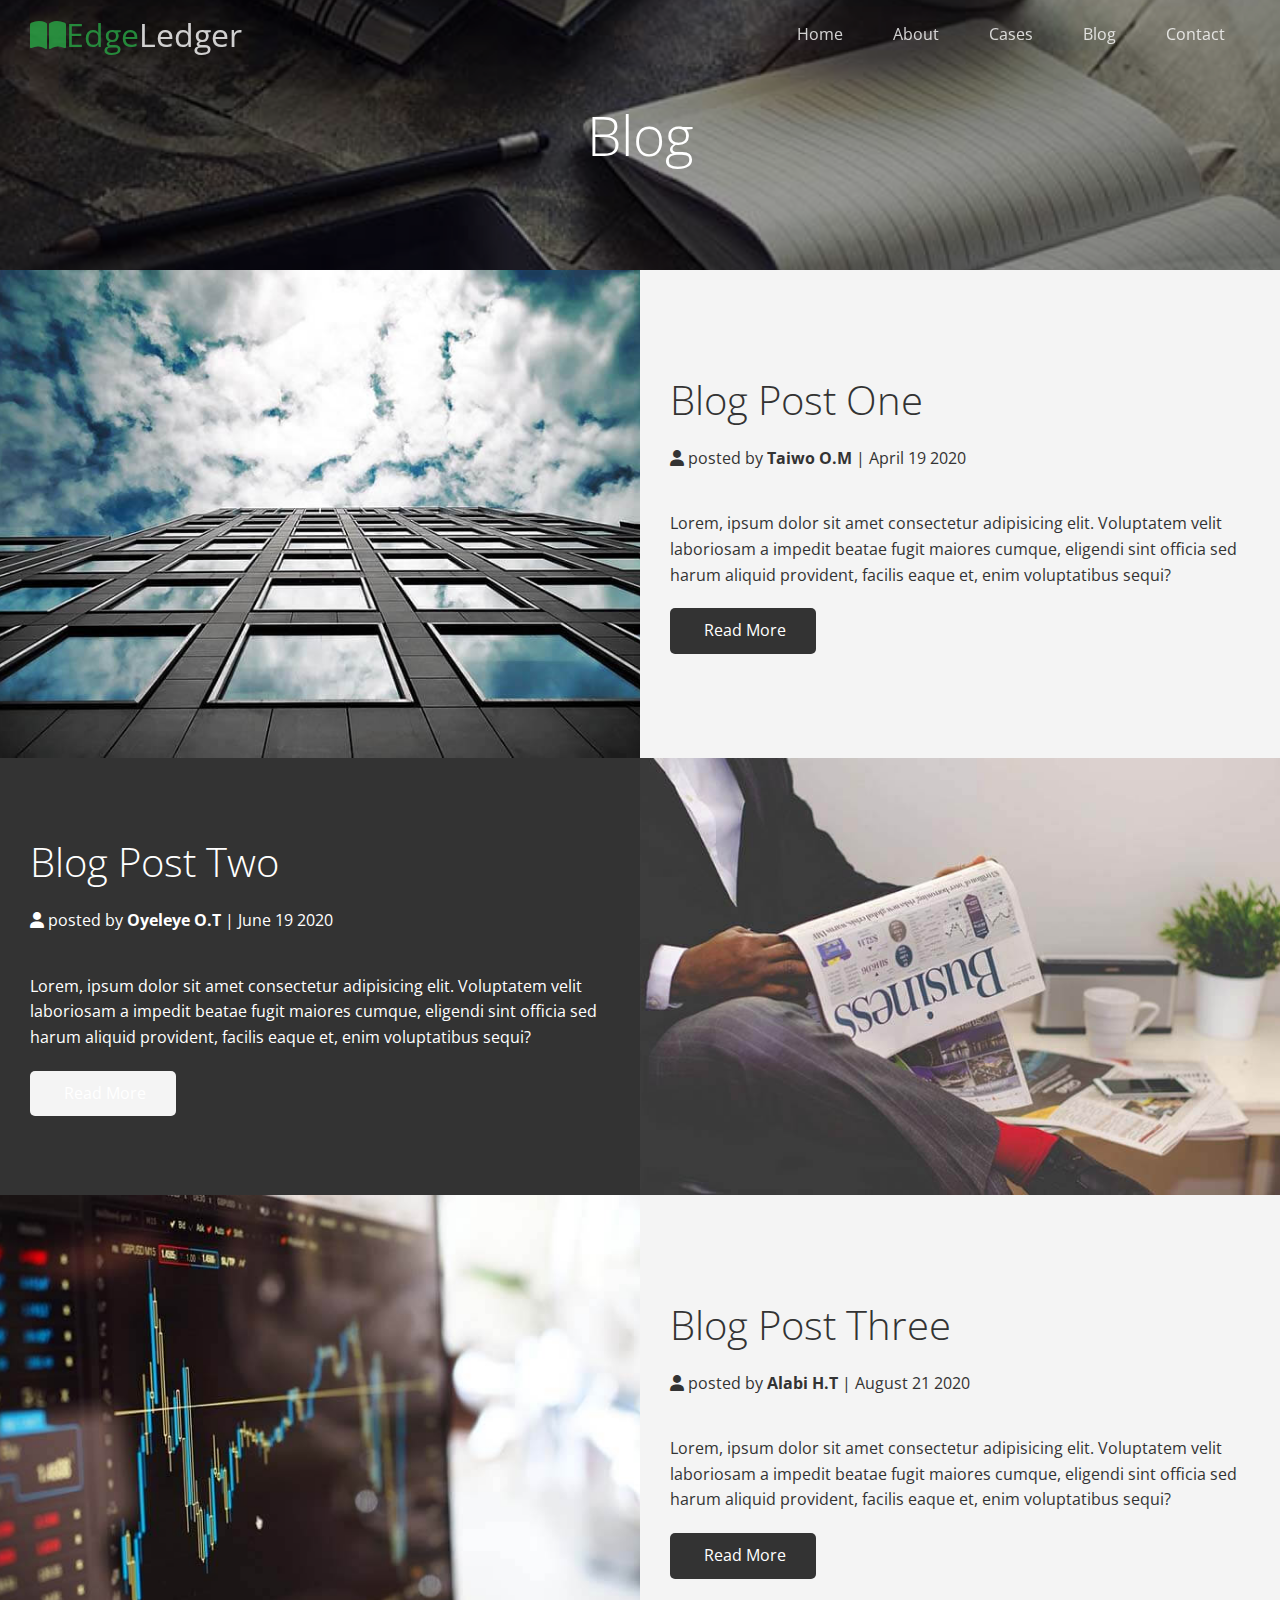
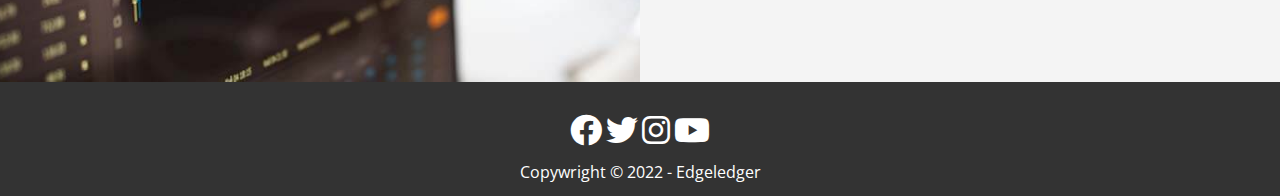
<file: blog.html>
<!DOCTYPE html>
<html lang="en">
<head>
    <meta charset="UTF-8">
    <meta http-equiv="X-UA-Compatible" content="IE=edge">
    <meta name="viewport" content="width=device-width, initial-scale=1.0">
    <link rel="stylesheet" href="./css/utilities.css">
    <link rel="stylesheet" href="./css/style.css">
    <link rel="stylesheet" href="https://cdnjs.cloudflare.com/ajax/libs/font-awesome/6.0.0-beta3/css/all.min.css">
    <title>Read Our Blog</title>
</head>
<body id="home">
    <header class="hero blog">
        <div id="navbar" class="navbar top">
            <h1 class="logo">
               <span class="text-primary"><i class="fas fa-book-open"></i>Edge</span>Ledger
            </h1>
            <nav>
                <ul>
                  <li><a href="index.html">Home</a></li>
                  <li><a href="index.html#about">About</a></li>
                  <li><a href="index.html#cases">Cases</a></li>
                  <li><a href="index.html#blog">Blog</a></li>
                 <li><a href="index.html#contact">Contact</a></li>
                </ul>
            </nav>
        </div>

        <div class="content">
            <h1>Blog</h1>
        </div>
    </header>

    <main>
                <article class="flex-columns">
            <div class="row">
               <div class="column">
                   <div class="column-1">
                     <img src=".//image_resources/blog/blog1.jpg" alt="">
                   </div>
               </div>
               <div class="column">
                   <div class="column-2 bg-light">
                   <h2>Blog Post One</h2>
                   <p class="meta">
                      <i class="fas fa-user"></i> posted by<strong> Taiwo O.M</strong> | April 19 2020
                   </p>
                   <p>Lorem, ipsum dolor sit amet consectetur adipisicing elit. Voluptatem velit laboriosam a impedit beatae fugit maiores cumque, eligendi sint officia sed harum aliquid provident, facilis eaque et, enim voluptatibus sequi?</p>
                   <a href="post.html" class="btn btn-dark">
                       <i class="fas fa-chevron"></i> Read More
                   </a>
                   </div>
               </div> 
            </div>
        </article>

           <article class="flex-columns flex-reverse">
            <div class="row">
               <div class="column">
                   <div class="column-1">
                     <img src=".//image_resources/blog/blog2.jpg" alt="">
                   </div>
               </div>
               <div class="column">
                   <div class="column-2 bg-dark">
                   <h2>Blog Post Two</h2>
                   <p class="meta">
                      <i class="fas fa-user"></i> posted by<strong> Oyeleye O.T</strong> | June 19 2020
                   </p>
                   <p>Lorem, ipsum dolor sit amet consectetur adipisicing elit. Voluptatem velit laboriosam a impedit beatae fugit maiores cumque, eligendi sint officia sed harum aliquid provident, facilis eaque et, enim voluptatibus sequi?</p>
                   <a href="post.html" class="btn btn-light">
                       <i class="fas fa-chevron"></i> Read More
                   </a>
                   </div>
               </div> 
            </div>
            </article>

              <article class="flex-columns">
            <div class="row">
               <div class="column">
                   <div class="column-1">
                     <img src=".//image_resources/blog/blog3.jpg" alt="">
                   </div>
               </div>
               <div class="column">
                   <div class="column-2 bg-light">
                   <h2>Blog Post Three</h2>
                   <p class="meta">
                      <i class="fas fa-user"></i> posted by<strong> Alabi H.T</strong> | August 21 2020
                   </p>
                   <p>Lorem, ipsum dolor sit amet consectetur adipisicing elit. Voluptatem velit laboriosam a impedit beatae fugit maiores cumque, eligendi sint officia sed harum aliquid provident, facilis eaque et, enim voluptatibus sequi?</p>
                   <a href="post.html" class="btn btn-dark">
                       <i class="fas fa-chevron"></i> Read More
                   </a>
                   </div>
               </div> 
            </div> 
            </article>
    </main>

    
                  
            
               
                   
               
                       


    <footer class="footer bg-dark">
        <div class="social">
            <a href="#"><i class="fab fa-facebook fa-2x"></i></a>
            <a href="#"><i class="fab fa-twitter fa-2x"></i></a>
            <a href="#"><i class="fab fa-instagram fa-2x"></i></a>
            <a href="#"><i class="fab fa-youtube fa-2x"></i></a>
        </div>

        <p>Copywright &copy; 2022 - Edgeledger</p>
    </footer>

   <script>
             const navbar = document.getElementById('navbar');
        let scrolled = false;

        window.onscroll = function() {
            if(window.pageYOffset > 100) {
            navbar.classList.remove('top');
            if(!scrolled) {
                navbar.style.transfrom = 'translateY(-70px)';
                }
                setTimeout(function() {
                    navbar.style.transfrom = 'translateY(0)';
                }, 200);
                scrolled = true;
            } else {
                navbar.classList.add('top');
                scrolled = false;
            }
        } 
        </script>




















</body>
</html>
</file>
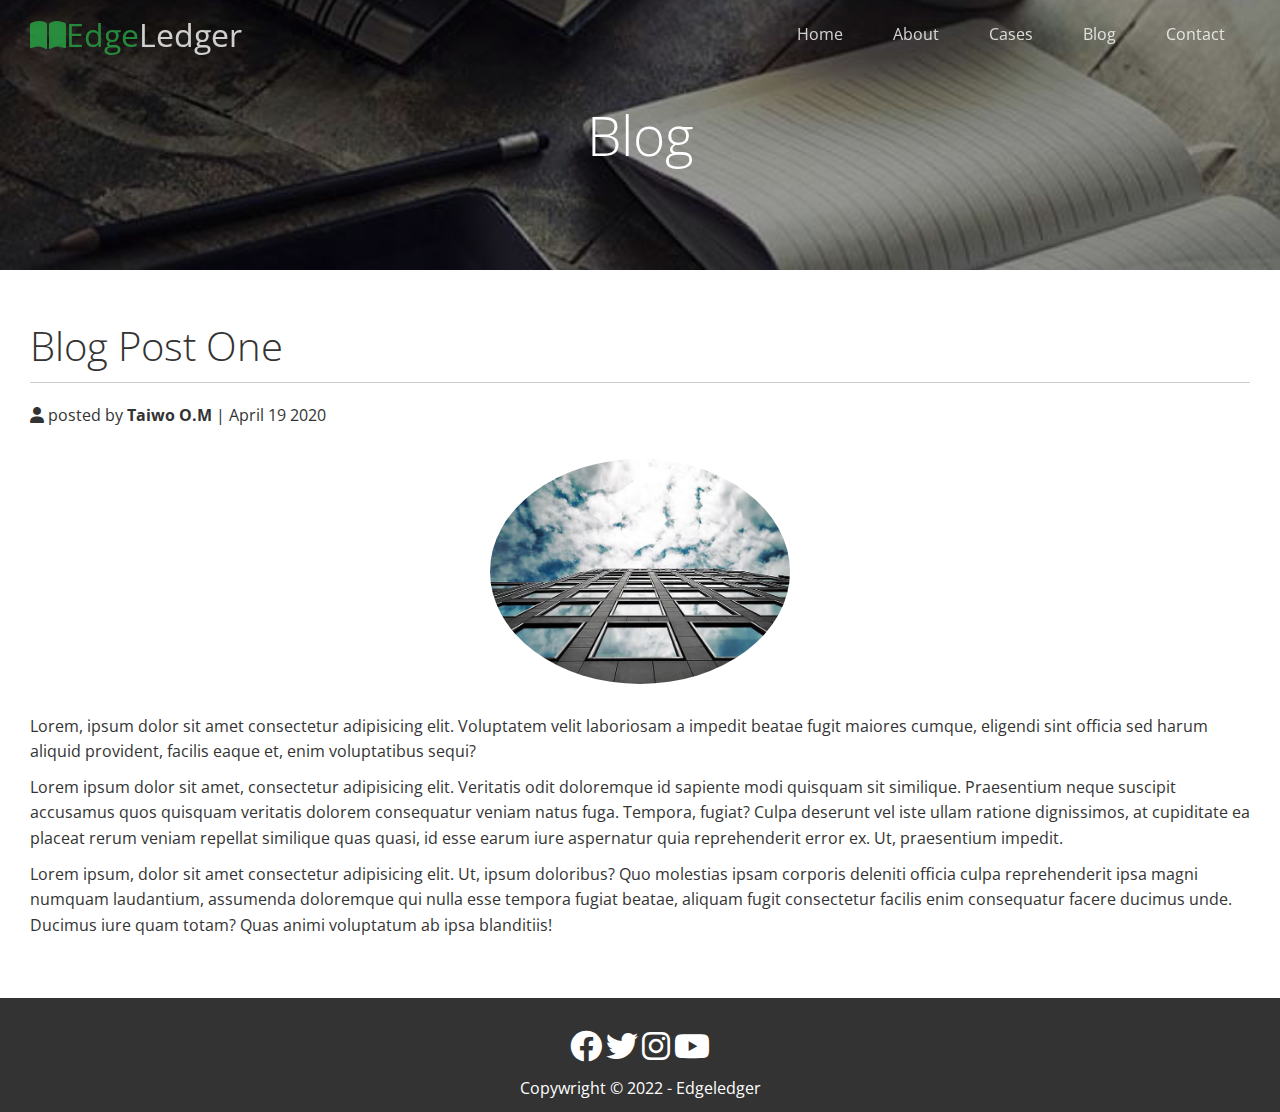
<file: post.html>
<!DOCTYPE html>
<html lang="en">
<head>
    <meta charset="UTF-8">
    <meta http-equiv="X-UA-Compatible" content="IE=edge">
    <meta name="viewport" content="width=device-width, initial-scale=1.0">
    <link rel="stylesheet" href="./css/utilities.css">
    <link rel="stylesheet" href="./css/style.css">
    <link rel="stylesheet" href="https://cdnjs.cloudflare.com/ajax/libs/font-awesome/6.0.0-beta3/css/all.min.css">
    <title>Post One</title>
</head>
<body id="home">
    <header class="hero blog">
        <div id="navbar" class="navbar top">
            <h1 class="logo">
               <span class="text-primary"><i class="fas fa-book-open"></i>Edge</span>Ledger
            </h1>
            <nav>
                <ul>
                  <li><a href="index.html">Home</a></li>
                  <li><a href="index.html#about">About</a></li>
                  <li><a href="index.html#cases">Cases</a></li>
                  <li><a href="index.html#blog">Blog</a></li>
                 <li><a href="index.html#contact">Contact</a></li>
                </ul>
            </nav>
        </div>

        <div class="content">
            <h1>Blog</h1>
        </div>
    </header>

    <main>
        <section class="post">
            <h2>Blog Post One</h2>
            <p class="meta">
                      <i class="fas fa-user"></i> posted by<strong> Taiwo O.M</strong> | April 19 2020
                   </p>
                   <img src=".//image_resources/blog/blog1.jpg" alt="">
                   <p>Lorem, ipsum dolor sit amet consectetur adipisicing elit. Voluptatem velit laboriosam a impedit beatae fugit maiores cumque, eligendi sint officia sed harum aliquid provident, facilis eaque et, enim voluptatibus sequi?</p>

                   <p>Lorem ipsum dolor sit amet, consectetur adipisicing elit. Veritatis odit doloremque id sapiente modi quisquam sit similique. Praesentium neque suscipit accusamus quos quisquam veritatis dolorem consequatur veniam natus fuga. Tempora, fugiat? Culpa deserunt vel iste ullam ratione dignissimos, at cupiditate ea placeat rerum veniam repellat similique quas quasi, id esse earum iure aspernatur quia reprehenderit error ex. Ut, praesentium impedit.</p>

                   <p>Lorem ipsum, dolor sit amet consectetur adipisicing elit. Ut, ipsum doloribus? Quo molestias ipsam corporis deleniti officia culpa reprehenderit ipsa magni numquam laudantium, assumenda doloremque qui nulla esse tempora fugiat beatae, aliquam fugit consectetur facilis enim consequatur facere ducimus unde. Ducimus iure quam totam? Quas animi voluptatum ab ipsa blanditiis!</p>
        </section>
                   
            
    </main>

    
                  
            
               
                   
               
                       


    <footer class="footer bg-dark">
        <div class="social">
            <a href="#"><i class="fab fa-facebook fa-2x"></i></a>
            <a href="#"><i class="fab fa-twitter fa-2x"></i></a>
            <a href="#"><i class="fab fa-instagram fa-2x"></i></a>
            <a href="#"><i class="fab fa-youtube fa-2x"></i></a>
        </div>

        <p>Copywright &copy; 2022 - Edgeledger</p>
    </footer>




















</body>
</html>
</file>
<file: css/utilities.css>
/* Text Colors */
.text-primary {
  color:#28a745;
}

.text-secondary {
    color: #0284d0;
}
.btn {
    cursor: pointer;
    display: inline-block;
    padding: 10px 30px;
    color: #fff;
    background-color:#28a745 ;
    border: none;
    border-radius: 5px;
}

.btn:hover{
    opacity: 0.9;
}

.btn-primary, .bg-primary {
    background: #28a745;
    color: #fff;
}

.btn-secondary, .bg-secondary {
    background: #0284d0;
    color: #fff;
}

.btn-dark, .bg-dark {
    background: #333;
    color: white;
}


.btn-light, .bg-light {
  background: #f4f4f4;  
  color: dark;
}

.btn-outline {
    background: transparent;
    border: 1px solid #fff;
}

.flex-items {
    display: flex;
    text-align: center;
    justify-content:center;
    height: 100%;
    text-align: center;
}

.flex-items > div {
    padding: 20px;
}

.flex-columns .row {
display: flex;
flex-direction: row;
flex-wrap: wrap;
width: 100%;
}
.row-reverse {
    flex-direction: row-reverse;
}
.flex-columns .column {
    display: flex;
    flex-direction: row;
    flex-basis:100%;
    flex: 1;
} 

.flex-columns .column .column-1 ,
.flex-columns .column .column-2  {
    height: 100%;
    width: 100%;
}

.flex-columns img {
    width: 100%;
    height: 100%;
    object-fit: cover;
}

.flex-columns .column-2 {
    display: flex ;
    flex-direction: column;
    align-items: flex-start;
    justify-content: center;
    padding: 30px;
}

.flex-columns h2 {
    font-size: 40px;
    font-weight: 100;
}

.flex-columns h4 {
    margin-bottom: 10px;
}

.flex-columns p {
    margin: 20px 0;
}

.section-header {
    padding: 30px;
    display: flex;
    flex-direction: column;
    align-items: center;
    justify-content: center;
    text-align: center;
}

.section-header h2 {
    font-size: 40px;
    margin: 20px 0;
}

.section-padding {
   padding: 20px 20px 40px; 
}

.flex-grid .row {
    display: flex;
    flex-wrap: wrap;
    padding: 0 4px;
}

.flex-grid .column {
flex: 25%;
max-width: 25%;
padding: 0 4px;
}

.flex-columns.flex-reverse .row {
    flex-direction: row-reverse;
}
</file>
<file: css/style.css>
@import url('https://fonts.googleapis.com/css2?family=Great+Vibes&family=Open+Sans:wght@300&display=swap');

* {
    box-sizing: border-box;
    padding: 0;
    margin: 0;
}

body {
 font-family: 'Open Sans', sans-serif;   
 background: #fff;
 color: #333;
 line-height: 1.6;
}

ul {
    list-style: none;
}

a {
    color: #333;
    text-decoration: none;
}

h1, h2 {
    font-weight: 300;
    line-height: 1.3;
}

p {
    margin: 10px 0;
}

img {
    width: 100%;
}

/* Navbar */
.navbar {
    display: flex;
    align-items: center;
    justify-content: space-between;
    background-color: #333;
    color: white;
    opacity: 0.8;
    width: 100%;
    height:70px;
    position: fixed;
    top: 0px;
    padding: 0 30px;
    transition: 0.5s;
}

.navbar.top {
    background:transparent;
}

.navbar a {
    color: #fff;
    padding: 10px 20px;
    margin: 0 5px;
}

.navbar a:hover{
    border-bottom: #28a745 2px solid;
}

.navbar ul {
    display: flex;
}

.navbar .logo {
     font-weight: 400;
}

.hero {
    background: url(../image_resources/home/showcase.jpg) no-repeat center center/cover;
    height: 100vh;
    position: relative;
    color: white;
}

.hero .content {
    display: flex;
    flex-direction: column;
    align-items: center;
    justify-content: center;
    text-align: center;
    height: 100%;
    padding: 20px;
}

.hero .content h1 {
    font-size: 55px;
}

.hero .content p {
    font-size: 23px;
    max-width: 600px;
    margin: 20px 0 30px;
}

.hero::before{
    content: '';
    position: absolute;
    top: 0;
    left: 0;
    height: 100%;
    width: 100%;
    background: rgba(0,0,0,0.4);
}

.hero * {
    z-index: 10;
}

.hero.blog {
    background: url(../image_resources/home/blog.jpg) no-repeat center center/cover;
    height: 30vh;
}

/* Icons */
.icons {
    padding: 30px;
}

.icons h3 {
    font-weight: bold;
    margin-bottom:15px ;
}

.icons i {
    background-color: #28a745;
    color: white;
    padding: 1rem;
    border-radius: 50%;
    margin-bottom: 15px;
}

.cases img:hover {
    opacity: 0.7;
}
.team img {
    border-radius: 50%;
}

#contact img {
    border-radius: 0;
}
/* callback form */
.callback-form {
    width: 100%;
    padding: 20px 0;
}

.callback-form label {
    display: block;
    margin-bottom: 5px;
}
.callback-form .form-control {
    margin-bottom: 15px;
}

.callback-form input {
    width: 100%;
    padding: 4px;
    height: 40px;
    border: #f5f5f5 1px solid;
}

.callback-form .btn {
    margin: 12px 0;
    margin-top: 20px ;
    width: 100%;

}

.callback-form input:focus{
    outline-color: #28a745;
}

.column-2 .bg-light {
width: 100%;
}

/* post */ 

.post {
    padding: 50px 30px;
}

.post h2 {
    font-size: 40px;
    margin-bottom: 20px;
    padding-bottom: 10px;
    border-bottom: #ccc solid 1px;
}

.post .meta {
    margin-bottom: 30px;
}

.post img {
    width: 300px;
    border-radius: 50%;
    display: block;
    margin: 0 auto 30px;
}

/* footer */

.footer {
    display: flex;
    flex-direction: column;
    align-items: center;
    justify-content: center;
    text-align: center;
    height: 200;
    padding-top: 2rem;
}
.footer a {
    color: #fff;
}

.footer a:hover {
    color: #28a745;
}


/* Mobile */
@media(max-width: 768px) {
    .navbar {
       flex-direction: column;
       height: 120px;
       padding: 20px;
    }

    .navbar a {
        padding: 10px 10px;
        margin: 0 3px;
    }

    .flex-items{
        flex-direction: column;
    }

    .flex-columns .column, .flex-grid .column {
     flex:100%;
     max-width: 100%;
    }

    .team img {
        width: 70%;
    }
}
</file>
